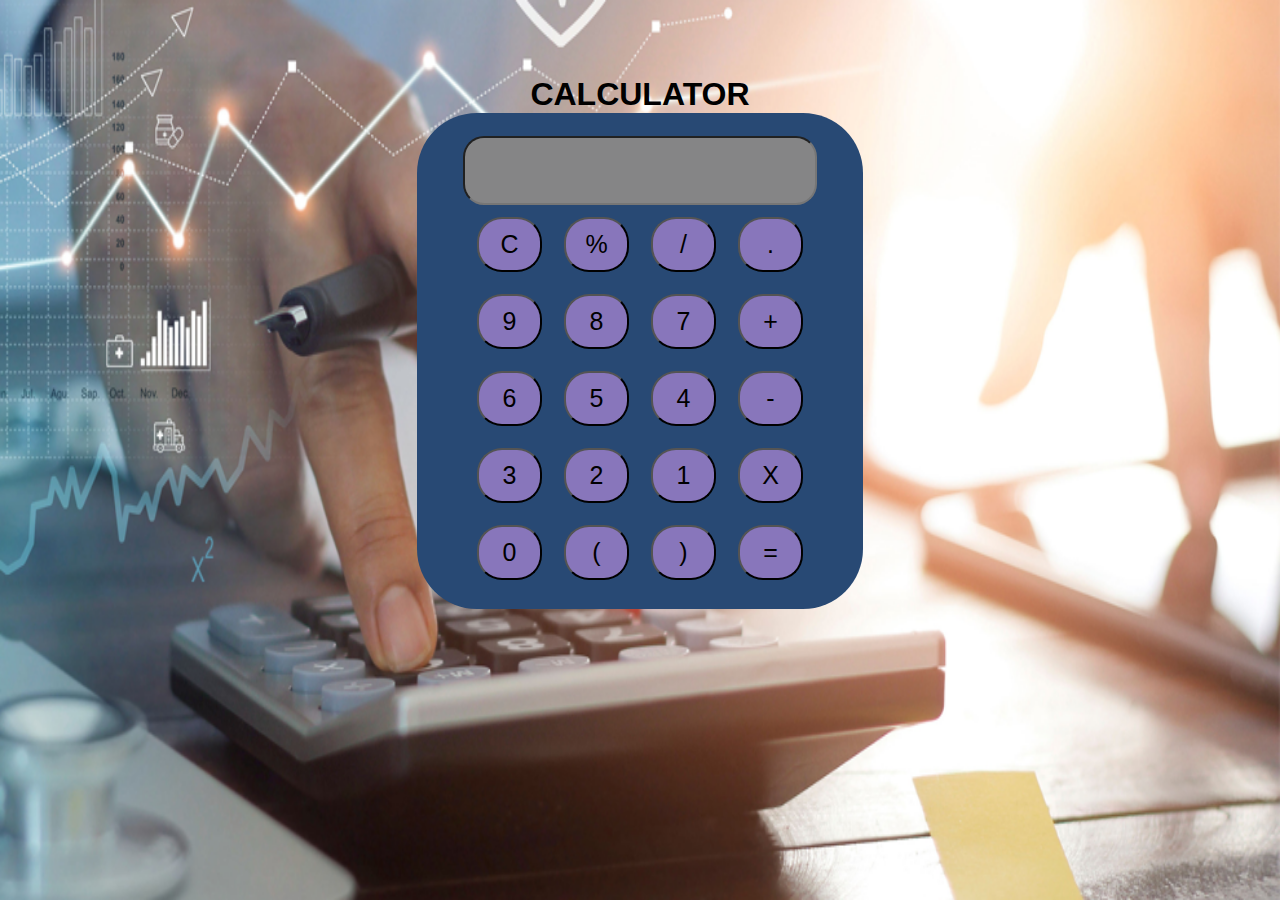
<file: lgm internship calculator/index.html>
<!DOCTYPE html>
<html lang="en">

<head>
    <meta charset="UTF-8" />
    <meta name="viewport" content="width=device-width, initial-scale=1.0">
    <meta http-equiv="X-UA-Compatible" content="ie=edge">
    <link rel="stylesheet" href="https://cdnjs.cloudflare.com/ajax/libs/font-awesome/5.15.3/css/all.min.css" />
    <link href="https://fonts.googleapis.com/css2?family=Labrada&family=Work+Sans&display=swap" rel="stylesheet" />
    <link href="https://fonts.googleapis.com/css2?family=Cookie&display=swap" rel="stylesheet">
    <title>CALCULATOR</title>
    <link rel="stylesheet" href="style.css">
</head>

<body>
    <div class="container">
        <br> <br>
        <h1><b>CALCULATOR</b></h1>

        <div class="calculator">
            <input type="text" name="screen" id="display">
            <table>
                <tr>
                    <td><button>C</button></td>
                    <td><button>%</button></td>
                    <td><button>/</button></td>
                    <td><button>.</button></td>
                </tr>
                <tr>
                    <td><button>9</button></td>
                    <td><button>8</button></td>
                    <td><button>7</button></td>
                    <td><button>+</button></td>
                </tr>
                <tr>
                    <td><button>6</button></td>
                    <td><button>5</button></td>
                    <td><button>4</button></td>
                    <td><button>-</button></td>
                </tr>
                <tr>
                    <td><button>3</button></td>
                    <td><button>2</button></td>
                    <td><button>1</button></td>
                    <td><button>X</button></td>
                </tr>
                <tr>
                    <td><button>0</button></td>
                    <td><button>(</button></td>
                    <td><button>)</button></td>
                    <td><button>=</button></td>
                </tr>
            </table>
        </div>
    </div>

</body>
<script src="script.js"></script>

</html>
</file>
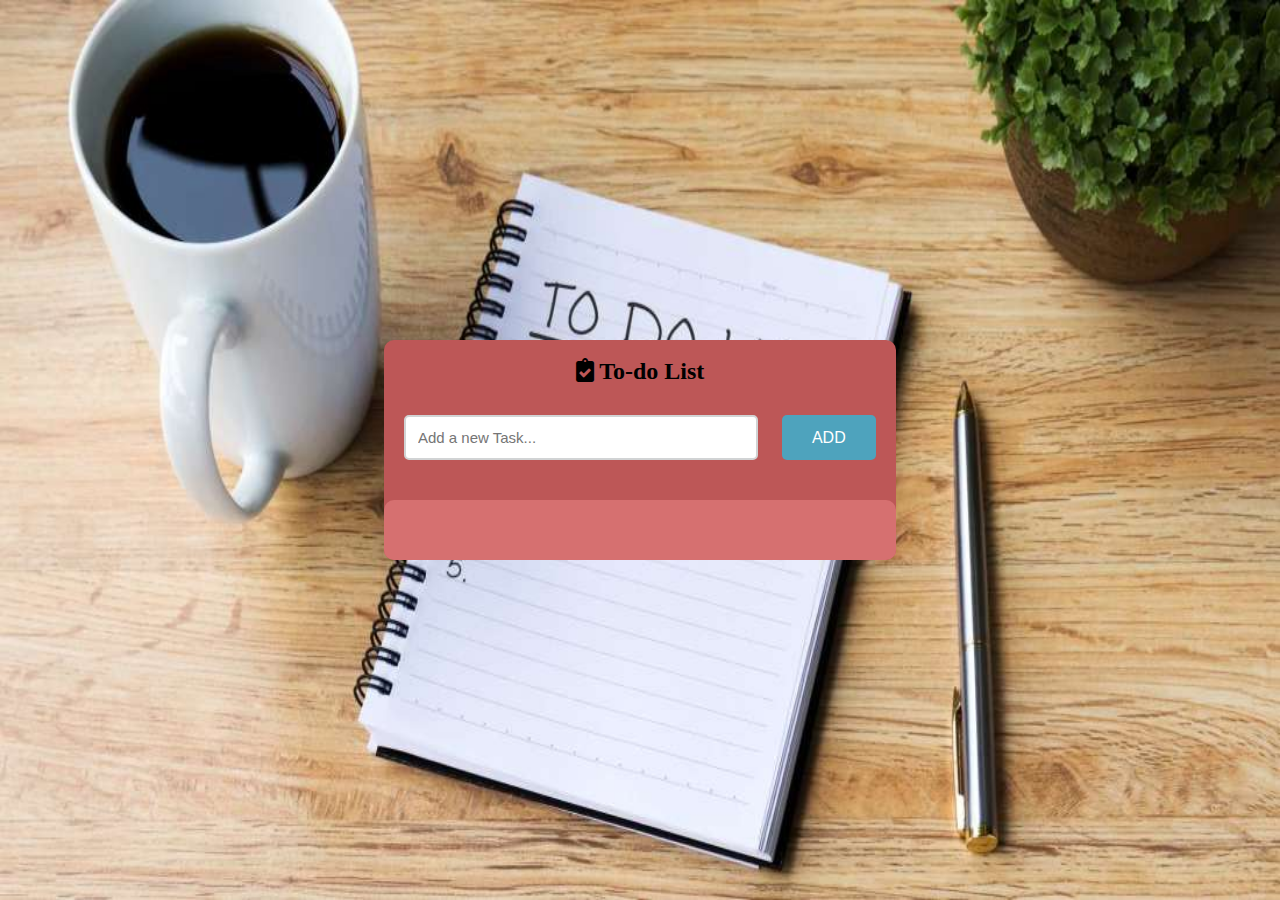
<file: lgm to-do-list/index.html>
<!DOCTYPE html>
<html lang="en">

<head>
    <meta charset="UTF-8" />
    <meta name="viewport" content="width=device-width, initial-scale=1.0">
    <meta http-equiv="X-UA-Compatible" content="ie=edge">
    <link rel="stylesheet" href="https://cdnjs.cloudflare.com/ajax/libs/font-awesome/5.15.3/css/all.min.css" />
    <link href="https://fonts.googleapis.com/css2?family=Labrada&family=Work+Sans&display=swap" rel="stylesheet" />
    <title>To Do List</title>
    <link rel="stylesheet" href="style.css">
</head>

<body>
    <div class="container">
        <br>
        <center>
            <h2><i class="fas fa-clipboard-check"></i> To-do List</h2>
        </center>

        <div id="newtask">
            <input type="text" placeholder="Add a new Task...">
            <button id="push">ADD</button>
        </div>
        <div id="tasks"></div>
    </div>
    <script src="script.js"></script>
</body>

</html>
</file>
<file: lgm internship calculator/style.css>
* {
    padding: 0;
    margin: 0;
    font-family: 'poppins', sans-serif;
}

body {
    height: 100%;
    background-image: url("img.png");
    color: black;
    background-repeat: no-repeat;
    background-attachment: fixed;
    background-size: 100% 100%;
}

.container {
    text-align: center;
    margin-top: 40px
}

.calculator {
    background-color: #284974;
    padding: 23px;
    border-radius: 60px;
    display: inline-block;
    width: 400px;
    height: 450px;
}

table {
    margin: auto;
}

input {
    border-radius: 21px;
    font-size: 34px;
    height: 65px;
    width: 350px;
    scroll-behavior: smooth;
    background: #858586;
}

button {
    border-radius: 25px;
    font-size: 25px;
    background: #8876bb;
    width: 65px;
    height: 55px;
    margin: 10px;
}
</file>
<file: lgm to-do-list/style.css>
* {
    margin: 0;
    padding: 0;
    box-sizing: border-box;
}

body {
    height: 100%;
    background-image: url("img.jpg");
    color: black;
    background-repeat: no-repeat;
    background-attachment: fixed;
    background-size: 100% 100%;
}

.container {
    width: 40%;
    top: 50%;
    left: 50%;
    background: rgb(189, 87, 87);
    border-radius: 10px;
    min-width: 450px;
    position: absolute;
    min-height: 100px;
    transform: translate(-50%, -50%);
}

#newtask {
    position: relative;
    padding: 30px 20px;
}

#newtask input {
    width: 75%;
    height: 45px;
    padding: 12px;
    color: #111111;
    font-weight: 500;
    position: relative;
    border-radius: 5px;
    font-family: 'Poppins', sans-serif;
    font-size: 15px;
    border: 2px solid #d1d3d4;
}

#newtask input:focus {
    outline: none;
    border-color: #7fa9d8;
}

#newtask button {
    position: relative;
    float: right;
    font-weight: 500;
    font-size: 16px;
    background-color: #4ea3bd;
    border: none;
    color: #ffffff;
    cursor: pointer;
    outline: none;
    width: 20%;
    height: 45px;
    border-radius: 5px;
    font-family: 'Poppins', sans-serif;
}

#tasks {
    border-radius: 10px;
    width: 100%;
    position: relative;
    background-color: #d67070;
    padding: 30px 20px;
    margin-top: 10px;
}

.task {
    border-radius: 5px;
    align-items: center;
    justify-content: space-between;
    border: 1px solid #b3bd89;
    cursor: pointer;
    background-color: #c5e1e6;
    height: 50px;
    margin-bottom: 8px;
    padding: 5px 10px;
    display: flex;
}

.task span {
    font-family: 'Poppins', sans-serif;
    font-size: 15px;
    font-weight: 400;
}

.task button {
    background-color: #a40a0a;
    color: #ffffff;
    border: none;
    cursor: pointer;
    outline: none;
    height: 100%;
    width: 40px;
    border-radius: 5px;
}
</file>
